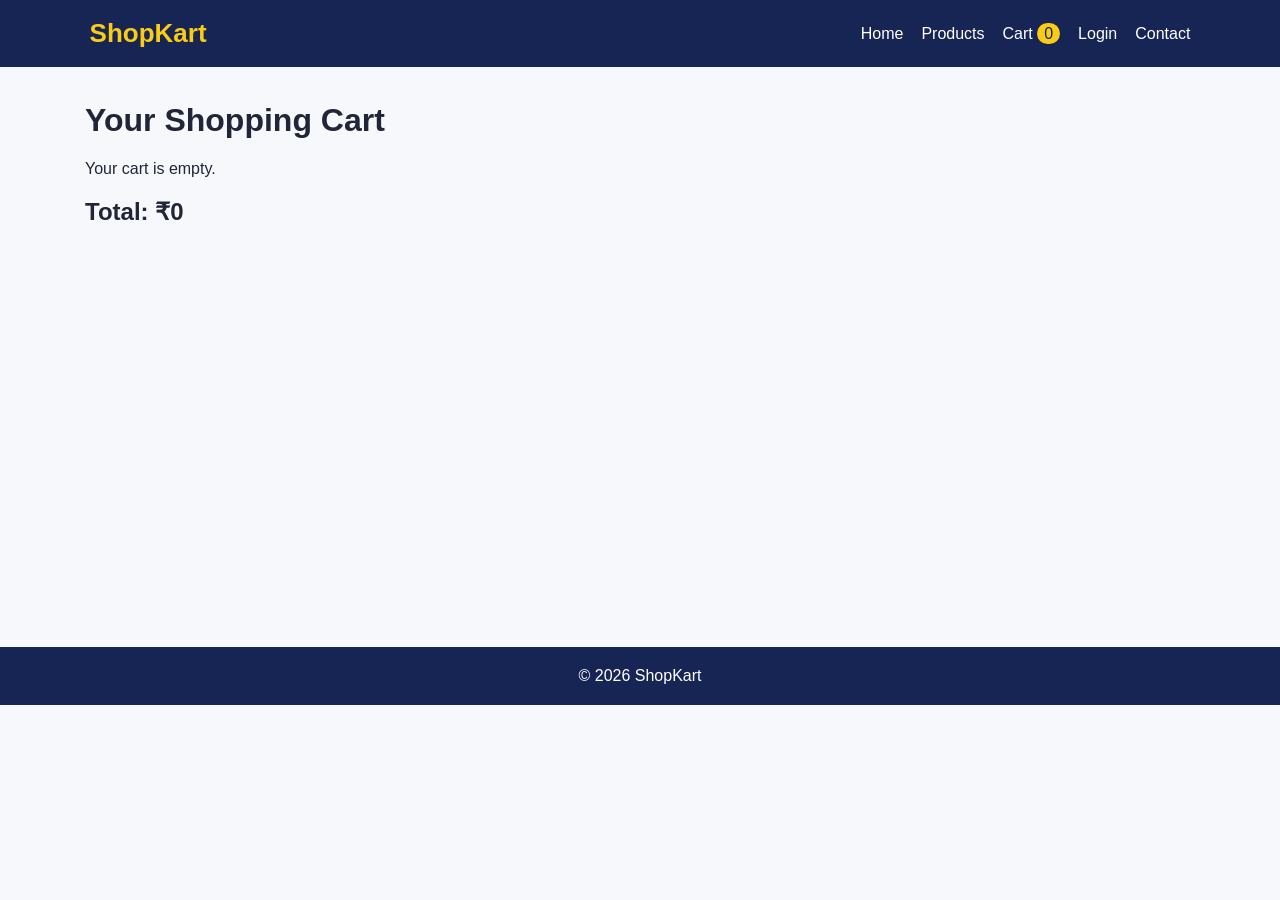
<file: cart.html>
<!DOCTYPE html>
<html lang="en">
<head>
  <meta charset="UTF-8">
  <meta name="viewport" content="width=device-width, initial-scale=1">
  <title>Shopping Cart - ShopKart</title>
  <link rel="stylesheet" href="style.css">
</head>
<body>
  <header>
    <a class="logo" href="index.html">ShopKart</a>
    <nav>
      <a href="index.html">Home</a>
      <a href="products.html">Products</a>
      <a href="cart.html">Cart <span class="cart-count">0</span></a>
      <a href="login.html">Login</a>
      <a href="contact.html">Contact</a>
    </nav>
  </header>

  <main class="container">
    <h1>Your Shopping Cart</h1>
    <div id="cartItems"></div>
    <h2 id="cartTotal"></h2>
    <a href="checkout.html" id="checkoutButton"
       class="btn">Proceed to Checkout</a>
  </main>

  <footer>© 2026 ShopKart</footer>
  <script src="script.js"></script>
</body>
</html>
</file>
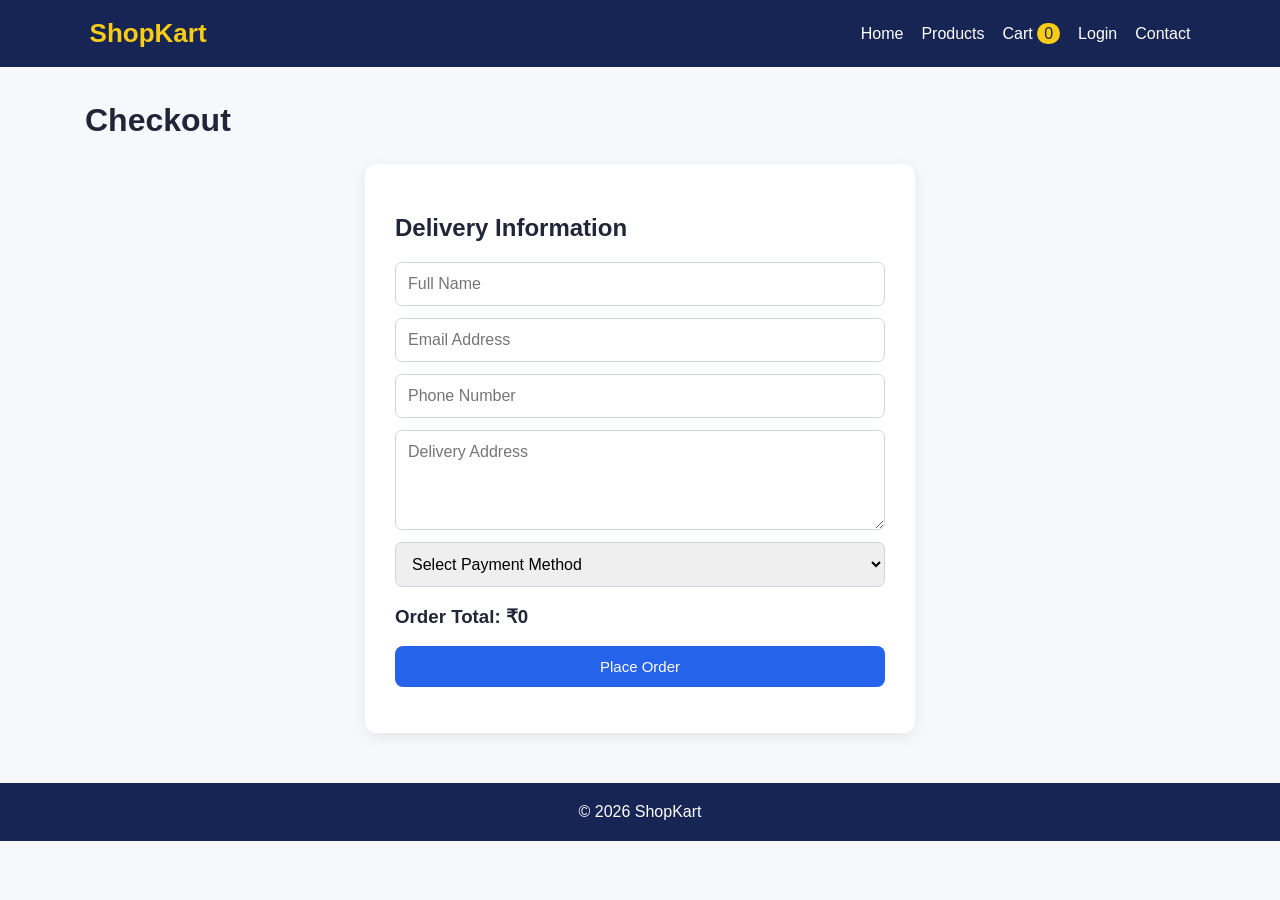
<file: checkout.html>
<!DOCTYPE html>
<html lang="en">
<head>
  <meta charset="UTF-8">
  <meta name="viewport" content="width=device-width, initial-scale=1">
  <title>Checkout - ShopKart</title>
  <link rel="stylesheet" href="style.css">
</head>
<body>
  <header>
    <a class="logo" href="index.html">ShopKart</a>
    <nav>
      <a href="index.html">Home</a>
      <a href="products.html">Products</a>
      <a href="cart.html">Cart <span class="cart-count">0</span></a>
      <a href="login.html">Login</a>
      <a href="contact.html">Contact</a>
    </nav>
  </header>

  <main class="container">
    <h1>Checkout</h1>
    <div class="form-card">
      <h2>Delivery Information</h2>
      <form id="checkoutForm">
        <input type="text" id="fullName"
               placeholder="Full Name" required>
        <input type="email" id="email"
               placeholder="Email Address" required>
        <input type="tel" id="phone"
               placeholder="Phone Number"
               pattern="[0-9]{10}" required>
        <textarea id="address" placeholder="Delivery Address"
                  required></textarea>
        <select id="payment" required>
          <option value="">Select Payment Method</option>
          <option value="cod">Cash on Delivery (Demo)</option>
        </select>
        <h3 id="checkoutTotal"></h3>
        <button type="submit" class="btn">Place Order</button>
      </form>
      <p id="orderMessage" role="status"></p>
    </div>
  </main>

  <footer>© 2026 ShopKart</footer>
  <script src="script.js"></script>
</body>
</html>
</file>
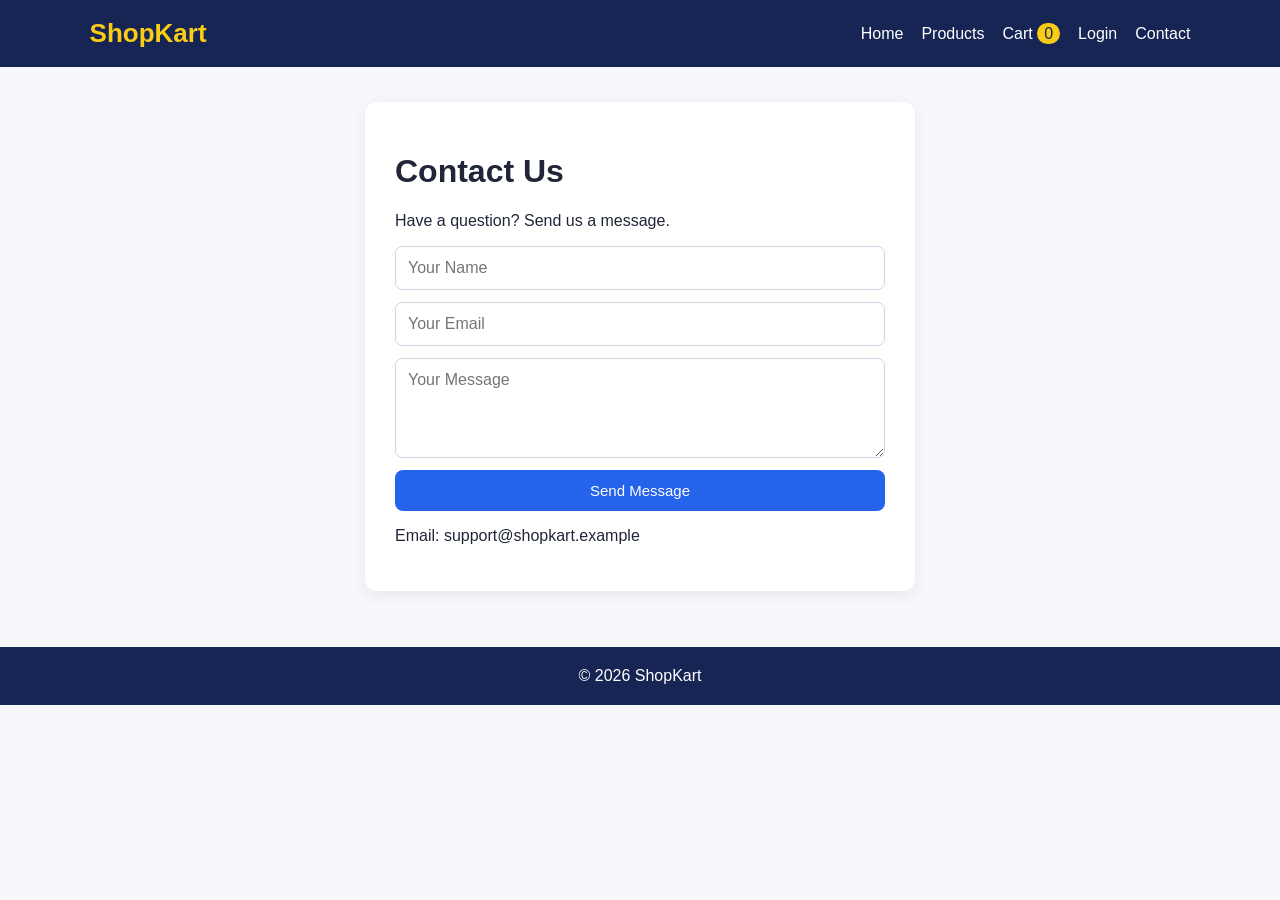
<file: contact.html>
<!DOCTYPE html>
<html lang="en">
<head>
  <meta charset="UTF-8">
  <meta name="viewport" content="width=device-width, initial-scale=1">
  <title>Contact - ShopKart</title>
  <link rel="stylesheet" href="style.css">
</head>
<body>
  <header>
    <a class="logo" href="index.html">ShopKart</a>
    <nav>
      <a href="index.html">Home</a>
      <a href="products.html">Products</a>
      <a href="cart.html">Cart <span class="cart-count">0</span></a>
      <a href="login.html">Login</a>
      <a href="contact.html">Contact</a>
    </nav>
  </header>

  <main class="container">
    <div class="form-card">
      <h1>Contact Us</h1>
      <p>Have a question? Send us a message.</p>

      <form id="contactForm">
        <input type="text" id="contactName"
               placeholder="Your Name" required>
        <input type="email" id="contactEmail"
               placeholder="Your Email" required>
        <textarea id="contactMessage"
                  placeholder="Your Message" required></textarea>
        <button class="btn" type="submit">Send Message</button>
      </form>

      <p id="contactStatus" role="status"></p>
      <p>Email: support@shopkart.example</p>
    </div>
  </main>

  <footer>© 2026 ShopKart</footer>
  <script src="script.js"></script>
</body>
</html>
</file>
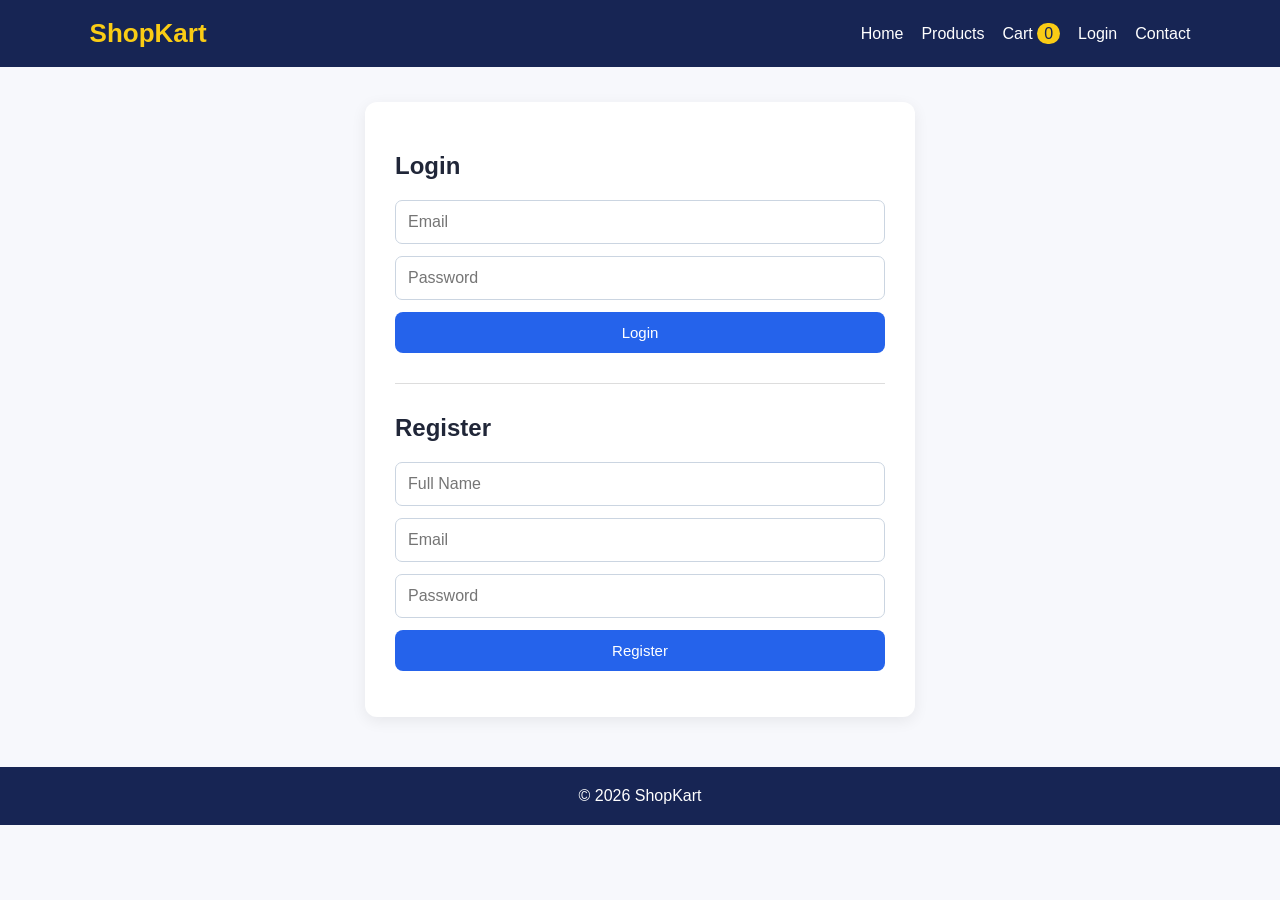
<file: login.html>
<!DOCTYPE html>
<html lang="en">
<head>
  <meta charset="UTF-8">
  <meta name="viewport" content="width=device-width, initial-scale=1">
  <title>Login / Register - ShopKart</title>
  <link rel="stylesheet" href="style.css">
</head>
<body>
  <header>
    <a class="logo" href="index.html">ShopKart</a>
    <nav>
      <a href="index.html">Home</a>
      <a href="products.html">Products</a>
      <a href="cart.html">Cart <span class="cart-count">0</span></a>
      <a href="login.html">Login</a>
      <a href="contact.html">Contact</a>
    </nav>
  </header>

  <main class="container">
    <div class="form-card">
      <h2>Login</h2>
      <form id="loginForm">
        <input type="email" id="loginEmail"
               placeholder="Email" required>
        <input type="password" id="loginPassword"
               placeholder="Password" required>
        <button class="btn" type="submit">Login</button>
      </form>
      <p id="loginMessage" role="status"></p>

      <hr>

      <h2>Register</h2>
      <form id="registerForm">
        <input type="text" id="registerName"
               placeholder="Full Name" required>
        <input type="email" id="registerEmail"
               placeholder="Email" required>
        <input type="password" id="registerPassword"
               placeholder="Password" minlength="6" required>
        <button class="btn" type="submit">Register</button>
      </form>
      <p id="registerMessage" role="status"></p>
    </div>
  </main>

  <footer>© 2026 ShopKart</footer>
  <script src="script.js"></script>
</body>
</html>
</file>
<file: style.css>
* {
  box-sizing: border-box;
}

body {
  margin: 0;
  font-family: Arial, sans-serif;
  background: #f7f8fc;
  color: #202638;
}

header {
  background: #172554;
  color: white;
  padding: 18px 7%;
  display: flex;
  justify-content: space-between;
  align-items: center;
  flex-wrap: wrap;
  gap: 15px;
}

.logo {
  font-size: 26px;
  font-weight: bold;
  color: #facc15;
  text-decoration: none;
}

nav {
  display: flex;
  flex-wrap: wrap;
  gap: 18px;
}

nav a {
  color: white;
  text-decoration: none;
}

nav a:hover {
  color: #facc15;
}

.cart-count {
  background: #facc15;
  color: #172554;
  border-radius: 20px;
  padding: 2px 7px;
}

.hero {
  padding: 90px 20px;
  text-align: center;
  color: white;
  background: linear-gradient(120deg, #2563eb, #7c3aed);
}

.hero h1 {
  font-size: clamp(30px, 5vw, 52px);
}

.hero p {
  font-size: 19px;
  margin-bottom: 30px;
}

.container {
  max-width: 1150px;
  margin: 35px auto;
  padding: 0 20px;
  min-height: 55vh;
}

.btn, button {
  display: inline-block;
  padding: 12px 20px;
  background: #2563eb;
  color: white;
  border: none;
  border-radius: 8px;
  cursor: pointer;
  text-decoration: none;
  font-size: 15px;
}

.btn:hover, button:hover {
  background: #1d4ed8;
}

button:disabled {
  opacity: 0.5;
  cursor: not-allowed;
}

.product-grid {
  display: grid;
  grid-template-columns: repeat(auto-fit, minmax(230px, 1fr));
  gap: 22px;
  margin-top: 25px;
}

.product-card {
  background: white;
  border-radius: 12px;
  padding: 18px;
  box-shadow: 0 4px 15px #00000012;
  text-align: center;
}

.product-card img {
  width: 100%;
  height: 190px;
  object-fit: contain;
  border-radius: 8px;
}

.product-card h3 {
  margin-bottom: 8px;
}

.price {
  color: #15803d;
  font-size: 21px;
  font-weight: bold;
}

.product-card .btn,
.product-card button {
  margin: 5px;
}

#searchInput, #categoryFilter,
input, textarea, select {
  padding: 12px;
  border: 1px solid #cbd5e1;
  border-radius: 7px;
  font: inherit;
}

#searchInput {
  width: min(100%, 400px);
  margin: 15px 10px 15px 0;
}

.form-card {
  max-width: 550px;
  background: white;
  margin: 25px auto;
  padding: 30px;
  border-radius: 12px;
  box-shadow: 0 4px 15px #00000012;
}

.form-card input,
.form-card textarea,
.form-card select {
  display: block;
  width: 100%;
  margin: 12px 0;
}

textarea {
  min-height: 100px;
  resize: vertical;
}

.form-card button {
  width: 100%;
}

.form-card hr {
  margin: 30px 0;
  border: 0;
  border-top: 1px solid #ddd;
}

.details-layout {
  display: grid;
  grid-template-columns: 1fr 1fr;
  gap: 35px;
  align-items: center;
  background: white;
  padding: 30px;
  border-radius: 12px;
}

.details-layout img {
  width: 100%;
  max-height: 400px;
  object-fit: contain;
}

.cart-item {
  display: flex;
  justify-content: space-between;
  align-items: center;
  flex-wrap: wrap;
  gap: 15px;
  padding: 18px;
  background: white;
  border-radius: 10px;
  margin: 12px 0;
}

.cart-item input {
  width: 75px;
}

.info-banner {
  text-align: center;
  background: #dbeafe;
  padding: 35px;
  border-radius: 12px;
  margin-top: 50px;
}

.success {
  color: #15803d;
}

.error {
  color: #dc2626;
}

footer {
  background: #172554;
  color: white;
  text-align: center;
  padding: 20px;
  margin-top: 50px;
}

@media (max-width: 650px) {
  header {
    justify-content: center;
  }

  nav {
    justify-content: center;
  }

  .details-layout {
    grid-template-columns: 1fr;
  }

  .hero {
    padding: 60px 20px;
  }
}
</file>
